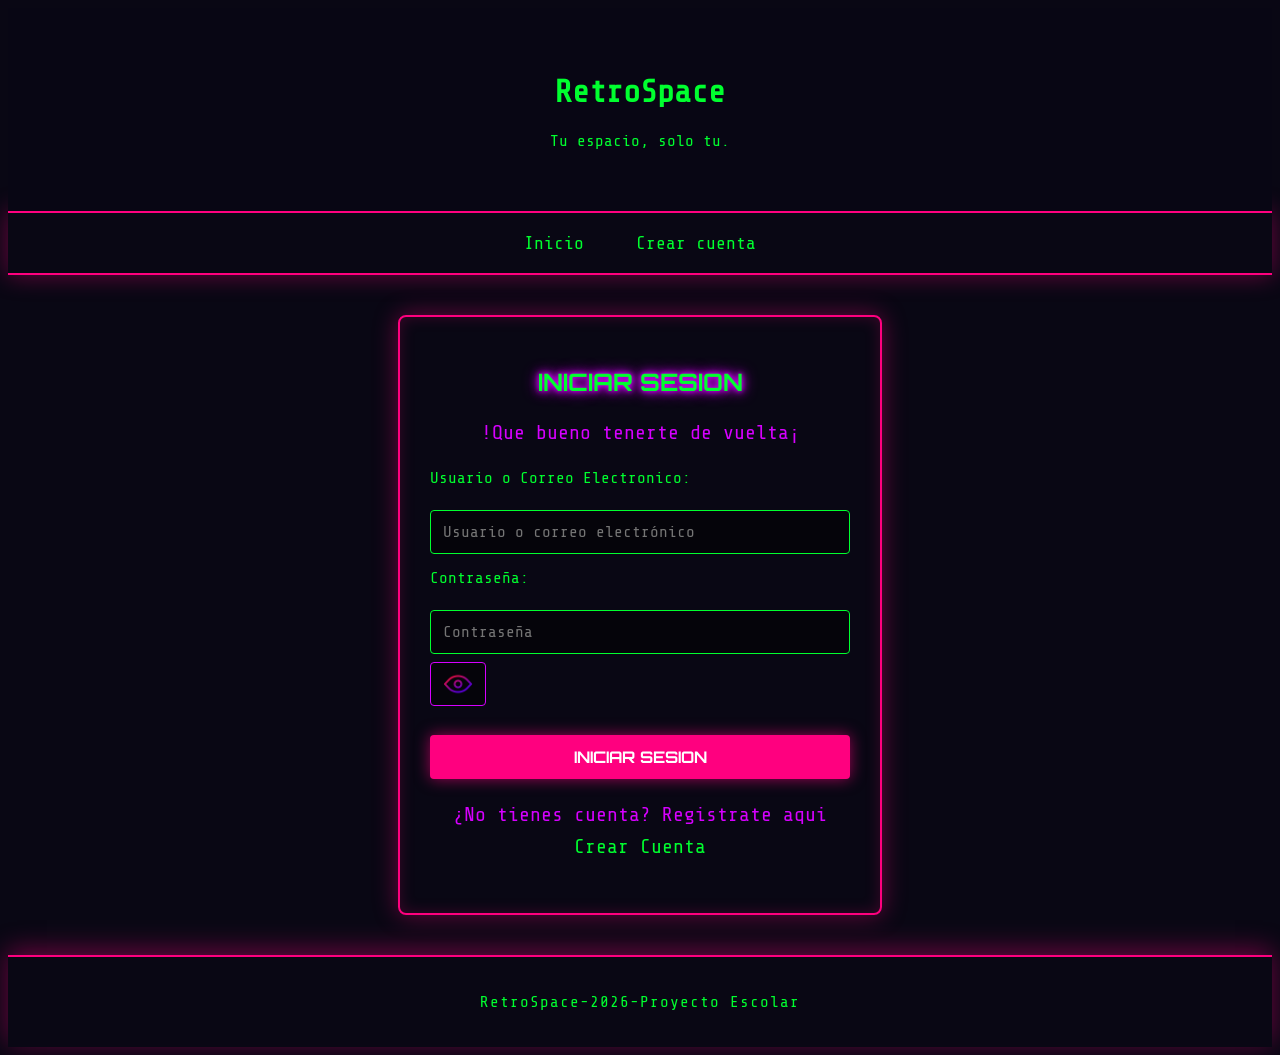
<file: login.html>
<!DOCTYPE html>
<html lang="es">
<head>
    <meta charset="UTF-8">
    <meta name="viewport" content="width=device-width, initial-scale=1.0">
    <link rel="stylesheet" href="css/login.css">
    <title>RetroSpace - Iniciar Sesion</title>
</head>
<body>
    <header>
        <h1>RetroSpace</h1>
        <p>Tu espacio, solo tu.</p>
    </header>

    <nav>
        <a href="index.html">Inicio</a>
        <a href="registro.html">Crear cuenta</a>
    </nav>

    <main>
        <div id="contenedorIniciarSesion">
            <h2>INICIAR SESION</h2>
            <p>!Que bueno tenerte de vuelta¡</p>

            <form id="FormularioInicioSesion" action="php/login.php" method="POST">
                <label for="Usuario">Usuario o Correo Electronico:</label><br>
                <input type="text" id="Usuario" name="Usuario" placeholder="Usuario o correo electrónico" required><br>

                <label for="Contraseña">Contraseña:</label><br>
                <input type="password" id="Contraseña" name="Contraseña" placeholder="Contraseña" required><br>

                <img class="input lock" src="includes/PwEye.png" alt="Mostrar contraseña">
                <input type="submit" value="INICIAR SESION" id="IniciarCuenta">
            </form>

            <p>¿No tienes cuenta? Registrate aqui <a href="registro.html">Crear Cuenta</a></p>
        </div>
    </main>

    <footer>
        <p>RetroSpace-2026-Proyecto Escolar</p>
    </footer>

    <script src="js/login.js"></script>
</body>
</html>
</file>
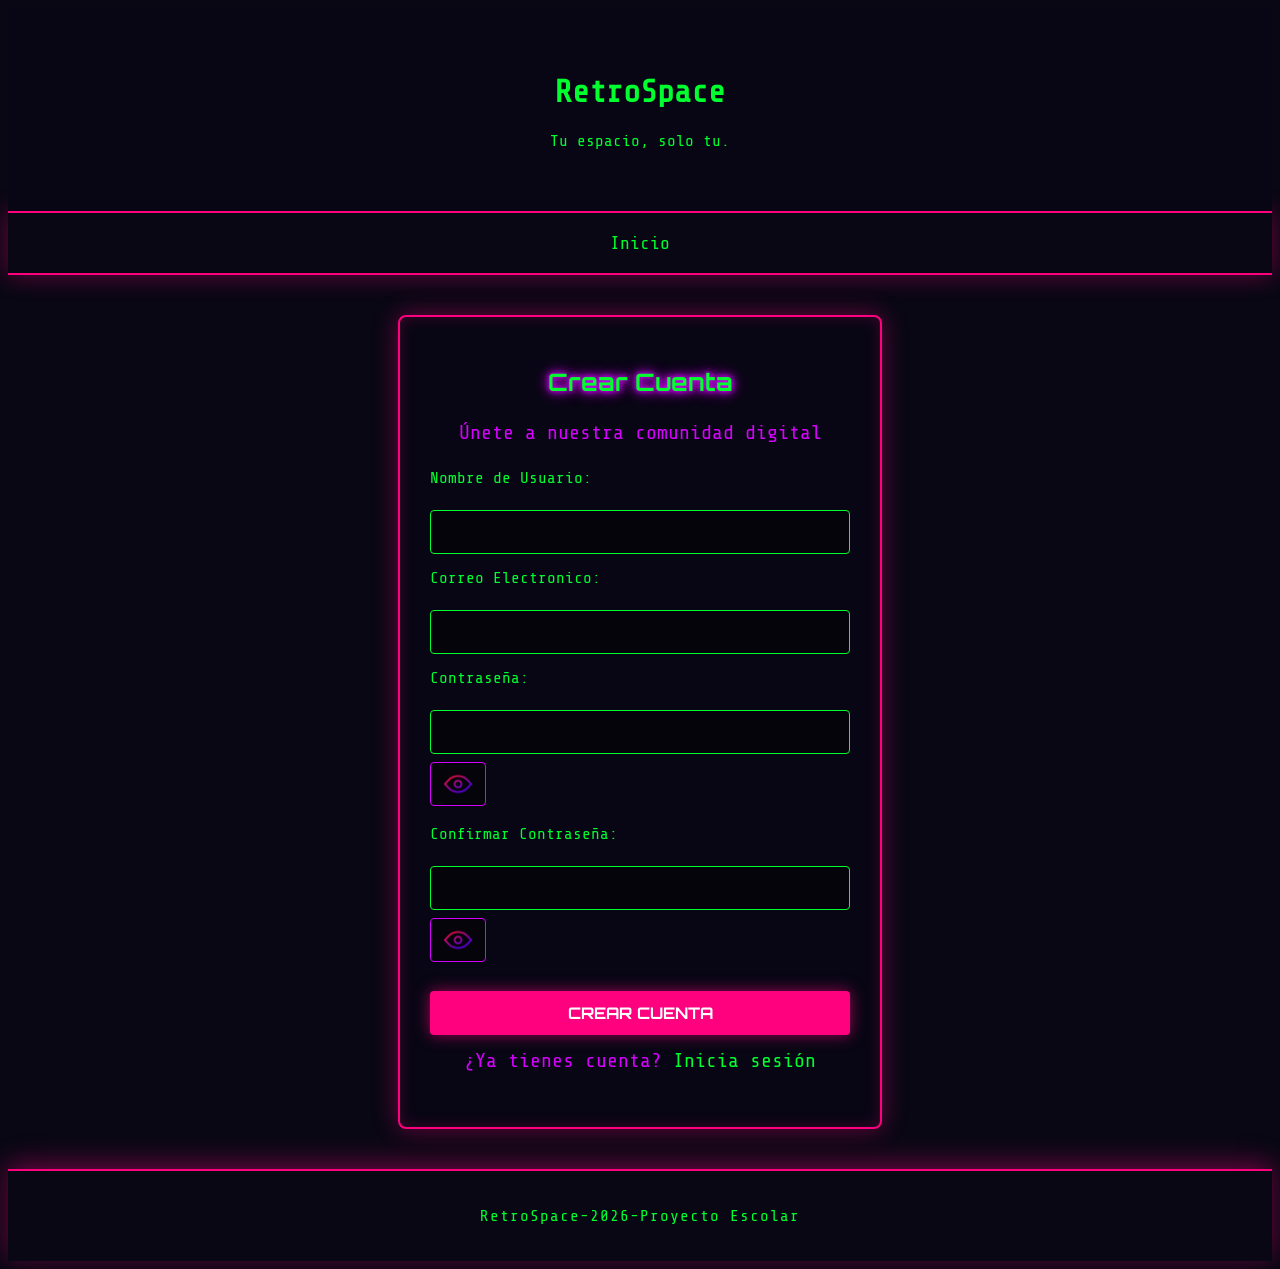
<file: registro.html>
<!DOCTYPE html>
<html lang="es">
<head>
    <meta charset="UTF-8">
    <meta name="viewport" content="width=device-width, initial-scale=1.0">
    <link rel="stylesheet" href="css/registro.css"> 
    <title>RetroSpace - Crear cuenta</title>
</head>
<body>
    <header>
        <h1>RetroSpace</h1>
       <p>Tu espacio, solo tu.</p>
    </header>

    <nav>
        <a href="index.html">Inicio</a> 
    </nav>
    
    <main>
        <div id="ContenedoraCreaCuenta">
        <h2>Crear Cuenta</h2>
        <p>Únete a nuestra comunidad digital</p>

         <!-- conexion con PHP -->
        <form id="FormularioCreaCuenta" method="POST" action="php/registro.php">

            <label for="NombreUsuario">Nombre de Usuario: </label><br>
            <input type="text" id="NombreUsuario" name="NvoNombreUsuario" minlength="3" required><br>

            <label for="Correo">Correo Electronico: </label><br>
            <input type="email" id="Correo" name="NvoCorreo" required><br>

            <label for="Contraseña"> Contraseña: </label><br>
            <input type="password" id="Contraseña" name="NvaContraseña" minlength="8" required><br>

            <img class="input lock" src="includes/PwEye.png" alt="Mostrar contraseña">

            <label for="ConfirmarContraseña">Confirmar Contraseña: </label><br>
            <input type="password" id="ConfirmarContraseña" name="ConfirmarContraseña" minlength="8" required><br>
            
            <img class="input lock" src="includes/PwEye.png" alt="Mostrar contraseña">

            <input type="submit" value="CREAR CUENTA">

        </form>

        <p>¿Ya tienes cuenta? <a href="login.html">Inicia sesión</a></p>
        </div>
    </main>

    <footer>
    <p>RetroSpace-2026-Proyecto Escolar</p>
    </footer>
</body>
   <script src="js/registro.js"></script>
</html>
</file>
<file: css/login.css>
@import url('https://fonts.googleapis.com/css2?family=Orbitron:wght@700;900&display=swap');
@import url('https://fonts.googleapis.com/css2?family=Share+Tech+Mono&display=swap');

header {
    position: relative;
    background-color: #090714;
    background-image: url('https://cdnb.artstation.com/p/assets/images/images/014/665/033/original/yargon-kerman-webp-net-gifmaker-39.gif?1544919451');
    background-position: center;
    background-size: cover; /*para que abarque todo el header*/
    background-repeat: no-repeat;
    padding: 45px 15px;
    overflow: hidden;
}

/* Capa oscura sutil encima del gif para que el texto neón resalte y no se pierda */
header::before {
    content: "";
    position: absolute;
    inset: 0;
    background-color: rgba(9, 7, 20, 0.55);
    z-index: 1;
}

header h1, header p {
    position: relative;
    z-index: 2;
}

body {
    background-color: #090714;
    color: #00FF2F;
    text-align: center;
    font-family: 'Share Tech Mono', monospace;
}

nav {
  display: flex;
  justify-content: center;
  align-items: center;
  gap: 20px; 
  border-top: 2px solid #ff007f;  
  border-bottom: 2px solid #ff007f; 
  padding: 12px;
  box-shadow: 0 0 25px rgba(255, 0, 127, 0.4); 
}

nav a{
    color: #00FF2F;
    text-decoration: none;
    font-size: 18px;
    padding: 8px 16px;
    transition: all 0.5s ease;
}

nav a:hover {
    color: #D600FF;
    text-shadow: 0 0 5px #D600FF, 0 0 10px #D600FF, 0 0 15px #D600FF;
    background-color: rgba(255, 0, 127, 0.2);
    transform: translateY(-3px);
}

main h2 {
    font-family: 'Orbitron', sans-serif;
    color: #00FF2F;
    text-shadow: 0 0 5px #D600FF, 0 0 10px #D600FF, 0 0 15px #D600FF;
}

main p{
    font-family: 'Share Tech Mono', monospace;
    font-size: 20px;
    color: #D600FF;
    line-height: 1.6;
}

main a{
    color: #00FF2F;
    text-decoration: none;
    transition: all 0.5s ease;
}

main a:hover {
    color: #D600FF;
    text-shadow: 0 0 5px #D600FF, 0 0 10px #D600FF, 0 0 15px #D600FF;
}

#contenedorIniciarSesion {
    max-width: 420px;
    margin: 40px auto;
    padding: 30px;
    border: 2px solid #ff007f;            
    border-radius: 8px;
    box-shadow: 0 0 25px rgba(255, 0, 127, 0.4), inset 0 0 15px rgba(255, 0, 127, 0.2); /* Resplandor exterior e interior */
    text-align: left; 
}

#contenedorIniciarSesion h2 {
    text-align: center;
}


#contenedorIniciarSesion p {
    font-size: 20px;
    text-align: center;
    margin-top: 20px;
}

#FormularioInicioSesion label {
    font-family: 'Share Tech Mono', monospace;
    color: #00FF2F;
    font-size: 16px;
    display: block;
    margin-top: 15px;
    margin-bottom: 5px;
}

#FormularioInicioSesion input[type="text"], #FormularioInicioSesion input[type="password"] {
    width: 100%;
    padding: 12px;
    background-color: #05040a;
    border: 1px solid #00FF2F;
    color: #00FF2F;
    font-family: 'Share Tech Mono', monospace;
    font-size: 16px;
    border-radius: 4px;
    box-sizing: border-box; /* Evita que el padding rompa el ancho */
    outline: none;
    transition: all 0.3s ease;
}

#FormularioInicioSesion input[type="text"]:focus, #FormularioInicioSesion input[type="password"]:focus {
    border-color: #D600FF;
    box-shadow: 0 0 10px #D600FF;
}

#FormularioInicioSesion input[type="submit"] {
    width: 100%;
    margin-top: 25px;
    padding: 12px;
    background-color: #ff007f;
    color: #ffffff;
    font-family: 'Orbitron', sans-serif;
    font-weight: 700;
    font-size: 16px;
    border: none;
    border-radius: 4px;
    cursor: pointer;
    box-shadow: 0 0 15px rgba(255, 0, 127, 0.6);
    transition: all 0.3s ease;
}

#FormularioInicioSesion input[type="submit"]:hover {
    background-color: #00FF2F;
    color: #090714;
    box-shadow: 0 0 20px #00FF2F, 0 0 35px #00FF2F;
    transform: translateY(-2px);
}

.lock{
    margin-top: 8px;
    padding: 6px 12px;
    background-color: #05040a;               
    color: #D600FF;                           
    font-family: 'Share Tech Mono', monospace;
    font-size: 13px;
    letter-spacing: 1px;
    border: 1px solid #D600FF;               
    border-radius: 4px;
    cursor: pointer;
    transition: all 0.3s ease;
}

.lock:hover {
    background-color: #D600FF;                
    color: #05040a;                           
    box-shadow: 0 0 10px #D600FF, 0 0 20px #D600FF;
}

.input{
    width: 30px;
     margin-top: 8px;
    padding: 6px 12px;
    background-color: #05040a;             
    color: #D600FF;                          
    font-family: 'Share Tech Mono', monospace;
    font-size: 13px;
    letter-spacing: 1px;
    border: 1px solid #D600FF;                
    border-radius: 4px;
    cursor: pointer;
    transition: all 0.3s ease;
}
.input :hover{
    background-color: #D600FF;                 
    color: #05040a;                            
    box-shadow: 0 0 10px #D600FF, 0 0 20px #D600FF; 
}


footer {
    background-color: #090714;
    padding: 20px;
    border-top: 2px solid #ff007f;  
    box-shadow: 0 -5px 25px rgba(255, 0, 127, 0.4); 
    text-align: center;
}
footer p{
    font-family: 'Share Tech Mono', monospace;
    letter-spacing: 1px;
}
</file>
<file: css/registro.css>
@import url('https://fonts.googleapis.com/css2?family=Orbitron:wght@700;900&display=swap');
@import url('https://fonts.googleapis.com/css2?family=Share+Tech+Mono&display=swap');

header {
    position: relative;
    background-color: #090714;
    background-image: url('https://cdnb.artstation.com/p/assets/images/images/014/665/033/original/yargon-kerman-webp-net-gifmaker-39.gif?1544919451');
    background-position: center;
    background-size: cover; /*para que abarque todo el header*/
    background-repeat: no-repeat;
    padding: 45px 15px;
    overflow: hidden;
}

/* Capa oscura sutil encima del gif para que el texto neón resalte y no se pierda */
header::before {
    content: "";
    position: absolute;
    inset: 0;
    background-color: rgba(9, 7, 20, 0.55);
    z-index: 1;
}

header h1, header p {
    position: relative;
    z-index: 2;
}

body {
    background-color: #090714;
    color: #00FF2F;
    text-align: center;
    font-family: 'Share Tech Mono', monospace;
}

nav {
  display: flex;
  justify-content: center;
  align-items: center;
  gap: 20px; 
  border-top: 2px solid #ff007f;  
  border-bottom: 2px solid #ff007f; 
  padding: 12px;
  box-shadow: 0 0 25px rgba(255, 0, 127, 0.4);
}

nav a{
    color: #00FF2F;
    text-decoration: none;
    font-size: 18px;
    padding: 8px 16px;
    transition: all 0.5s ease;
}

nav a:hover {
    color: #D600FF;
    text-shadow: 0 0 5px #D600FF, 0 0 10px #D600FF, 0 0 15px #D600FF;
    background-color: rgba(255, 0, 127, 0.2);
    transform: translateY(-3px);
}

main h2 {
    font-family: 'Orbitron', sans-serif;
    color: #00FF2F;
    text-shadow: 0 0 5px #D600FF, 0 0 10px #D600FF, 0 0 15px #D600FF;
}

main p{
    font-family: 'Share Tech Mono', monospace;
    color: #D600FF;
    line-height: 1.6;
}

main a{
    color: #00FF2F;
    text-decoration: none;
    transition: all 0.5s ease;
}

main a:hover {
    color: #D600FF;
    text-shadow: 0 0 5px #D600FF, 0 0 10px #D600FF, 0 0 15px #D600FF;
}


#ContenedoraCreaCuenta {
    max-width: 420px;
    margin: 40px auto;
    padding: 30px;
    background-color: rgba(9, 7, 20, 0.85); 
    border: 2px solid #ff007f;             
    border-radius: 8px;
    box-shadow: 0 0 25px rgba(255, 0, 127, 0.4), inset 0 0 15px rgba(255, 0, 127, 0.2); 
    text-align: left; 
}

#ContenedoraCreaCuenta h2{
    text-align: center;
}

#ContenedoraCreaCuenta p {
    text-align: center;
    margin-top: 10px;
    font-size: 20px;
}

#FormularioCreaCuenta label {
    font-family: 'Share Tech Mono', monospace;
    color: #00FF2F;
    font-size: 16px;
    display: block;
    margin-top: 15px;
    margin-bottom: 5px;
}

#FormularioCreaCuenta input[type="text"], #FormularioCreaCuenta input[type="email"], #FormularioCreaCuenta input[type="password"] {
    width: 100%;
    padding: 12px;
    background-color: #05040a;
    border: 1px solid #00FF2F;
    color: #00FF2F;
    font-family: 'Share Tech Mono', monospace;
    font-size: 16px;
    border-radius: 4px;
    box-sizing: border-box; 
    outline: none;
    transition: all 0.3s ease;
}

#FormularioCreaCuenta input[type="text"]:focus, #FormularioCreaCuenta input[type="email"]:focus,#FormularioCreaCuenta input[type="password"]:focus {
    border-color: #D600FF;
    box-shadow: 0 0 10px #D600FF;
}

#FormularioCreaCuenta input[type="submit"] {
    width: 100%;
    margin-top: 25px;
    padding: 12px;
    background-color: #ff007f;
    color: #ffffff;
    font-family: 'Orbitron', sans-serif;
    font-weight: 700;
    font-size: 16px;
    border: none;
    border-radius: 4px;
    cursor: pointer;
    box-shadow: 0 0 15px rgba(255, 0, 127, 0.6);
    transition: all 0.3s ease;
}

#FormularioCreaCuenta input[type="submit"]:hover {
    background-color: #00FF2F;
    color: #090714;
    box-shadow: 0 0 20px #00FF2F, 0 0 35px #00FF2F;
    transform: translateY(-2px);
}

.lock {
     margin-top: 8px;
    padding: 6px 12px;
    background-color: #05040a;             
    color: #D600FF;                          
    font-family: 'Share Tech Mono', monospace;
    font-size: 13px;
    letter-spacing: 1px;
    border: 1px solid #D600FF;                
    border-radius: 4px;
    cursor: pointer;
    transition: all 0.3s ease;
}

.lock:hover {
    background-color: #D600FF;                 
    color: #05040a;                            
    box-shadow: 0 0 10px #D600FF, 0 0 20px #D600FF; 
}
.input{
    width: 30px;
     margin-top: 8px;
    padding: 6px 12px;
    background-color: #05040a;             
    color: #D600FF;                          
    font-family: 'Share Tech Mono', monospace;
    font-size: 13px;
    letter-spacing: 1px;
    border: 1px solid #D600FF;                
    border-radius: 4px;
    cursor: pointer;
    transition: all 0.3s ease;

}
.input:hover{
    background-color: #D600FF;                 
    color: #05040a;                            
    box-shadow: 0 0 10px #D600FF, 0 0 20px #D600FF; 
}

footer {
    background-color: #090714;
    padding: 20px;
    border-top: 2px solid #ff007f;  
    box-shadow: 0 -5px 25px rgba(255, 0, 127, 0.4); 
    text-align: center;
}
footer p{
    font-family: 'Share Tech Mono', monospace;
    letter-spacing: 1px;
}
</file>
